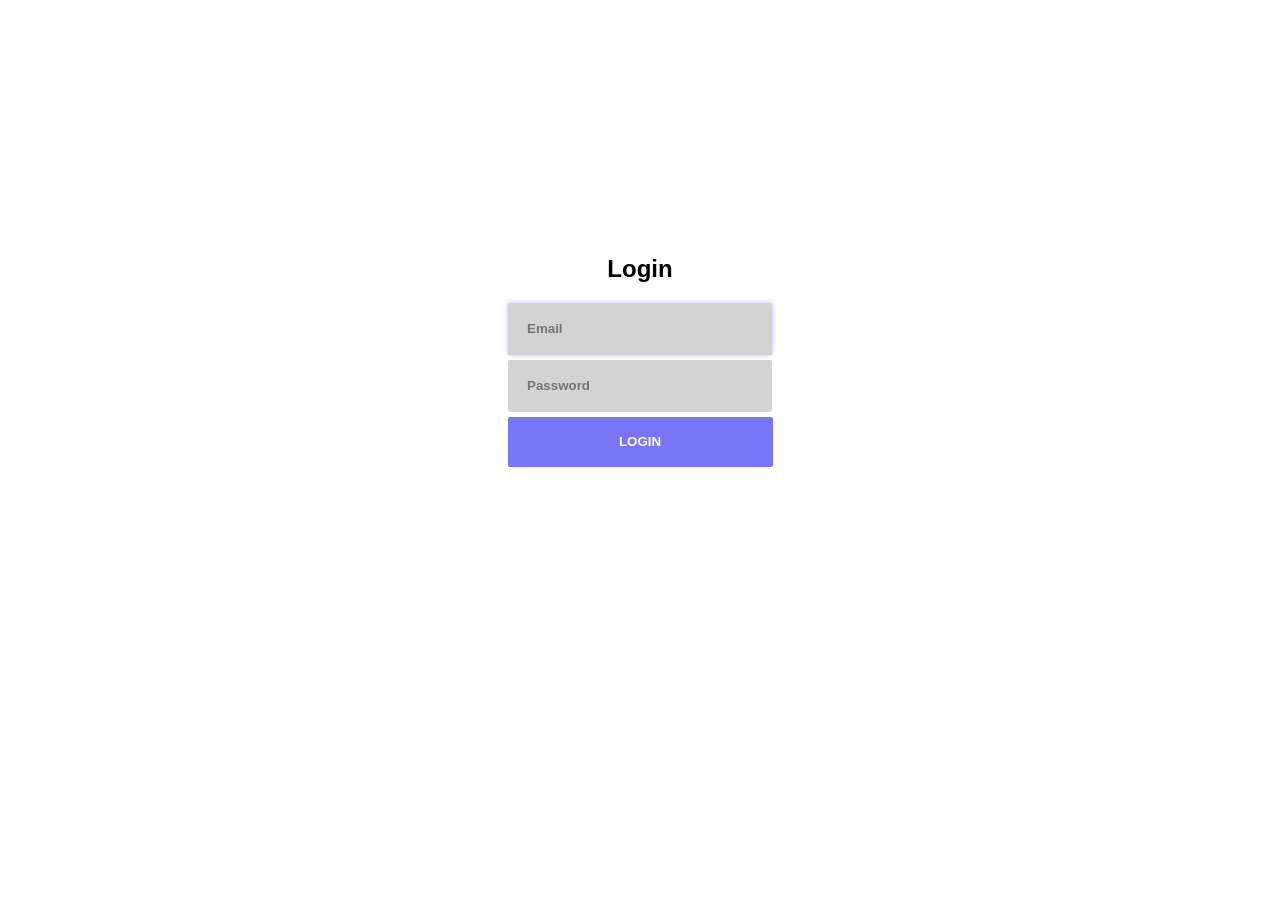
<file: index.html>
<!--Login page-->
<!DOCTYPE html>
<html lang="en">
    <head>
        <meta charset="utf-8">
        <meta name="viewport" content="width=device-width, initial-scale=1.0">
        <title>NoteHub</title>
        <link rel="stylesheet" href="styles.css">
    </head>

    <body>
        <div id="login">
            <h2>Login</h2>
            <input required id="email" type="email" placeholder="Email" autofocus autocomplete="off">
            <input required id="password" type="password" placeholder="Password">
            <button id="login-btn">LOGIN</button>
        </div>
        <script src="script.js"></script>
    </body>
</html>
</file>
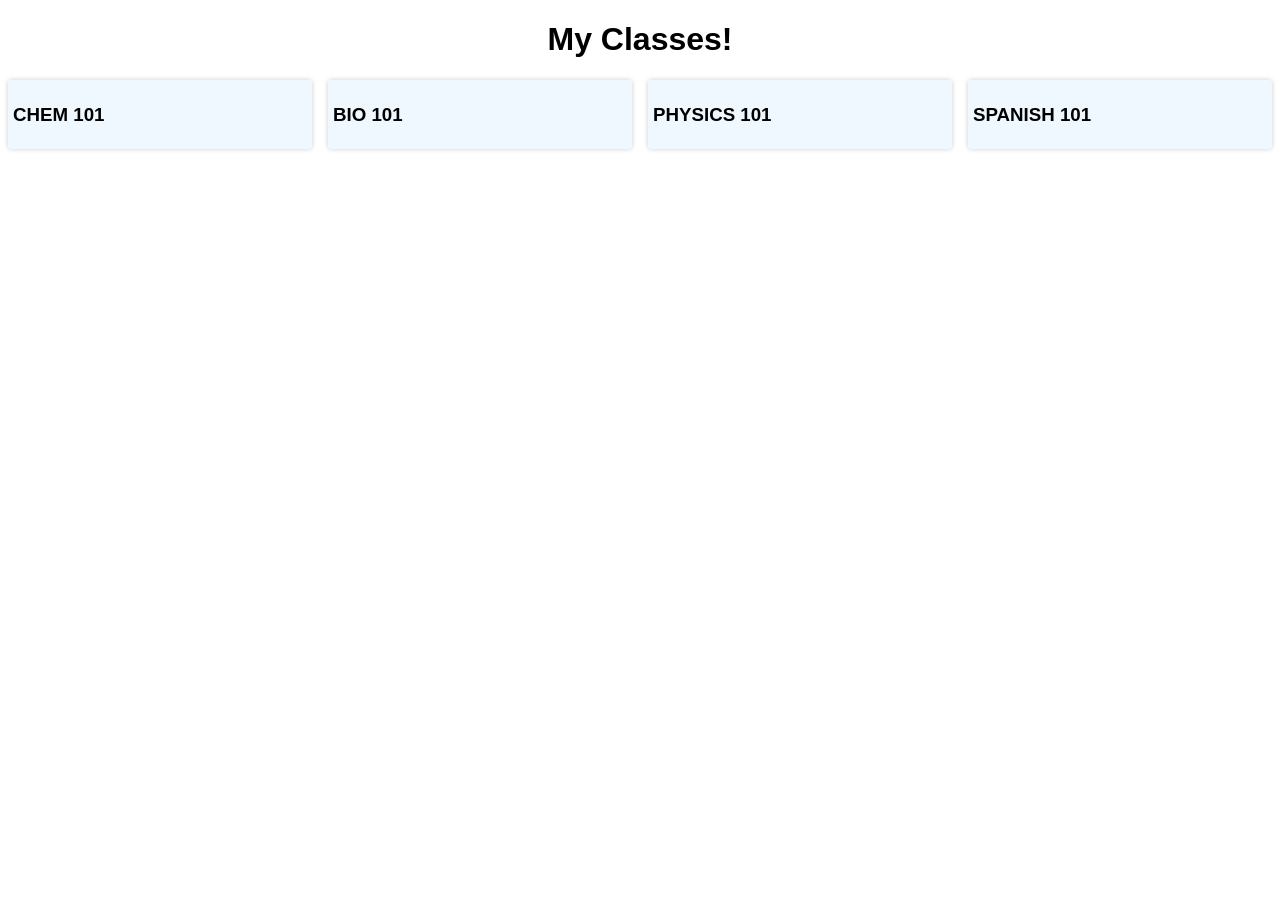
<file: classes.html>
<!DOCTYPE html>
<html lang="en">
<head>
    <meta charset="UTF-8">
    <meta name="viewport" content="width=device-width, initial-scale=1.0">
    <link rel="stylesheet" href="styles.css">
    <title>My Classes</title>
</head>
<body>
    <header>
        <h1>My Classes!</h1>
    </header>
    <div id="classes-container">
        <div id="chem" class="class-card">
            <h3>CHEM 101</h3>
        </div>
        <div id="bio" class="class-card">
            <h3>BIO 101</h3>
        </div>
        <div id="physics" class="class-card">
            <h3>PHYSICS 101</h3>
        </div>
        <div id="spanish" class="class-card">
            <h3>SPANISH 101</h3>
        </div>
    </div>
    <script src="script.js"></script>
</body>
</html>
</file>
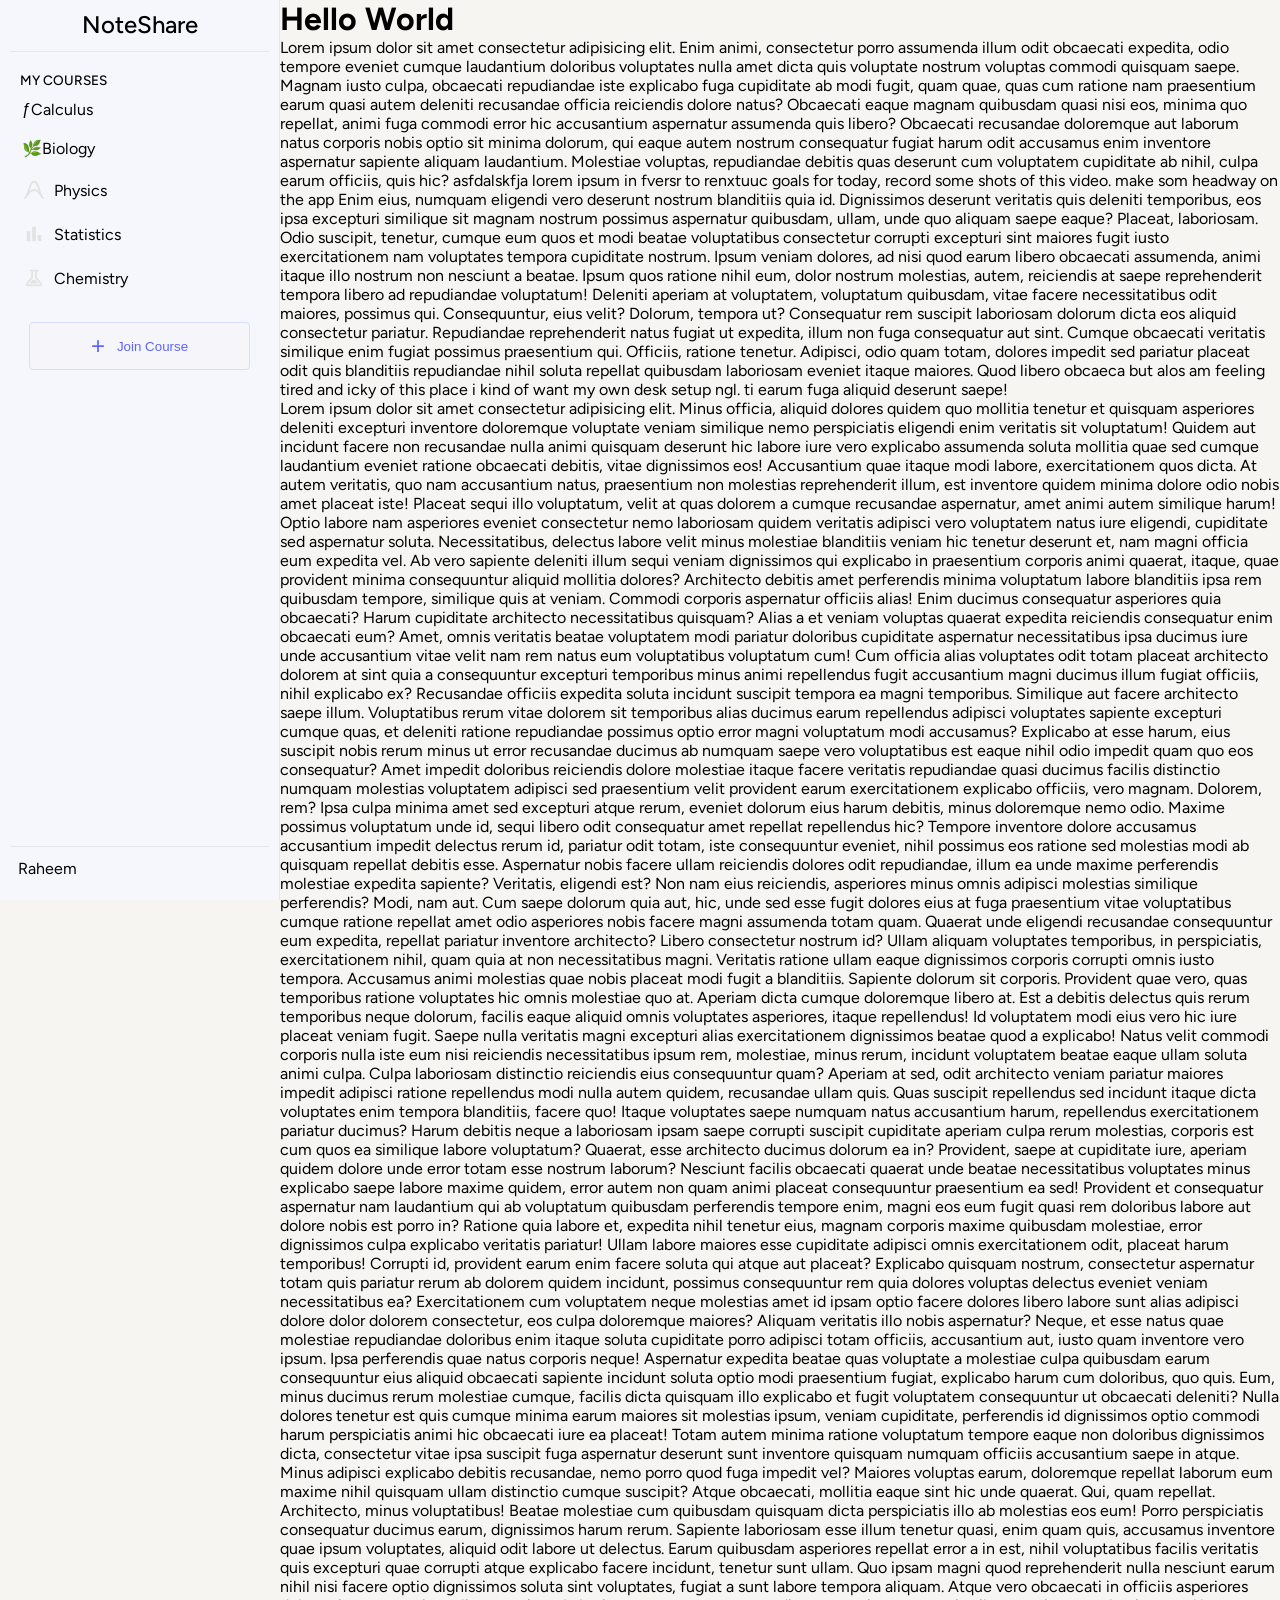
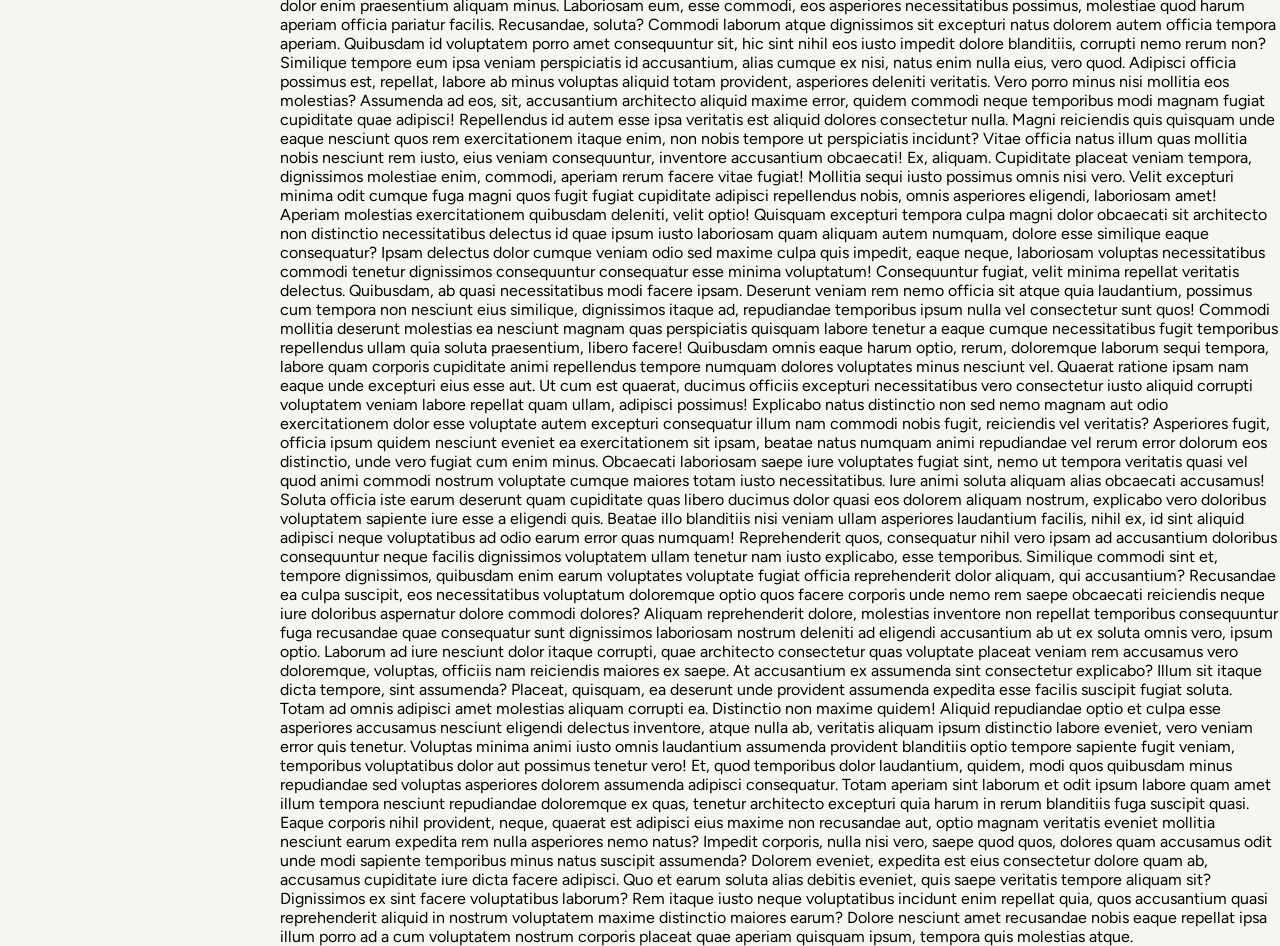
<file: html/test.html>
<html lang="en">
<head>
    <meta charset="UTF-8">
    <meta name="viewport" content="width=device-width, initial-scale=1.0">
    <link rel="stylesheet" href="../css/style2.css">
    <script type="text/javascript" src="/js/app.js" defer></script>
    <title>Document</title>
</head>
<body>
    <aside id="sidebar">
        <div class="logo">NoteShare</div>

        <nav class="sidebar-nav">
            <p class="sidebar-label">MY COURSES</p>

            <ul class="course-list">
                <li>
                    <a href="/html/calculus.html">
                    <span class="course-icon">ƒ</span>
                    <span>Calculus</span>
                    </a>
                    
                </li>
                <li>
                    <a href="/html/biology.html">
                    <span class="course-icon">🌿</span>
                    <span>Biology</span>
                    </a>
                </li>
                <li>
                    <a href="">
                    <svg xmlns="http://www.w3.org/2000/svg" height="24px" viewBox="0 -960 960 960" width="24px" fill="#e3e3e3"><path d="M481-880q81 0 126.5 61T685-680q26 63 50 140t51 155q26 75 57 141t72 113q8 9 7 21t-9 21q-8 9-19 10t-22-7q-79-62-130-138.5T639-358q-34-38-72.5-60T481-440q-47 0-85.5 22T323-358q-52 57-103 133.5T90-86q-11 8-22 7T49-89q-8-9-9-21t7-21q41-47 72-113t57-141q27-78 51-155t50-140q32-78 77.5-139T481-880Zm-71 119q-26 39-46 81-26 56-46.5 120.5T272-420q20-21 38.5-37t38.5-29q32-19 63.5-26.5T481-520q37 0 68.5 7.5T613-486q20 13 38.5 29t38.5 37q-25-75-45.5-139.5T598-680q-20-42-46-81t-71-39q-45 0-71 39Zm71 241Z"/></svg>
                    <span>Physics</span>
                    </a>
                </li>
                <li>
                    <a href="">
                    <svg xmlns="http://www.w3.org/2000/svg" height="24px" viewBox="0 -960 960 960" width="24px" fill="#e3e3e3"><path d="M640-160v-280h160v280H640Zm-240 0v-640h160v640H400Zm-240 0v-440h160v440H160Z"/></svg>
                    <span>Statistics</span>
                    </a>
                </li>
                <li>
                    <a href="">
                    <svg xmlns="http://www.w3.org/2000/svg" height="24px" viewBox="0 -960 960 960" width="24px" fill="#e3e3e3"><path d="M200-120q-51 0-72.5-45.5T138-250l222-270v-240h-40q-17 0-28.5-11.5T280-800q0-17 11.5-28.5T320-840h320q17 0 28.5 11.5T680-800q0 17-11.5 28.5T640-760h-40v240l222 270q32 39 10.5 84.5T760-120H200Zm80-120h400L544-400H416L280-240Zm-80 40h560L520-492v-268h-80v268L200-200Zm280-280Z"/></svg>
                    <span>Chemistry</span>
                    </a>
                </li>
            </ul>
        </nav>

        <button class="join-course-btn"><span class="plus-sign">+</span> Join Course</button>

        <div class="sidebar-user">Raheem</div>
    </aside>
    <main>
        <h1>Hello World</h1>
        <p>Lorem ipsum dolor sit amet consectetur adipisicing elit. Enim animi, consectetur porro assumenda illum odit obcaecati expedita, odio tempore eveniet cumque laudantium doloribus voluptates nulla amet dicta quis voluptate nostrum voluptas commodi quisquam saepe. Magnam iusto culpa, obcaecati repudiandae iste explicabo fuga cupiditate ab modi fugit, quam quae, quas cum ratione nam praesentium earum quasi autem deleniti recusandae officia reiciendis dolore natus? Obcaecati eaque magnam quibusdam quasi nisi eos, minima quo repellat, animi fuga commodi error hic accusantium aspernatur assumenda quis libero? Obcaecati recusandae doloremque aut laborum natus corporis nobis optio sit minima dolorum, qui eaque autem nostrum consequatur fugiat harum odit accusamus enim inventore aspernatur sapiente aliquam laudantium. Molestiae voluptas, repudiandae debitis quas deserunt cum voluptatem cupiditate ab nihil, culpa earum officiis, quis hic? asfdalskfja  lorem ipsum in fversr to renxtuuc goals for today, record some shots of this video. make som headway on the app Enim eius, numquam eligendi vero deserunt nostrum blanditiis quia id. Dignissimos deserunt veritatis quis deleniti temporibus, eos ipsa excepturi similique sit magnam nostrum possimus aspernatur quibusdam, ullam, unde quo aliquam saepe eaque? Placeat, laboriosam. Odio suscipit, tenetur, cumque eum quos et modi beatae voluptatibus consectetur corrupti excepturi sint maiores fugit iusto exercitationem nam voluptates tempora cupiditate nostrum. Ipsum veniam dolores, ad nisi quod earum libero obcaecati assumenda, animi itaque illo nostrum non nesciunt a beatae. Ipsum quos ratione nihil eum, dolor nostrum molestias, autem, reiciendis at saepe reprehenderit tempora libero ad repudiandae voluptatum! Deleniti aperiam at voluptatem, voluptatum quibusdam, vitae facere necessitatibus odit maiores, possimus qui. Consequuntur, eius velit? Dolorum, tempora ut? Consequatur rem suscipit laboriosam dolorum dicta eos aliquid consectetur pariatur. Repudiandae reprehenderit natus fugiat ut expedita, illum non fuga consequatur aut sint. Cumque obcaecati veritatis similique enim fugiat possimus praesentium qui. Officiis, ratione tenetur. Adipisci, odio quam totam, dolores impedit sed pariatur placeat odit quis blanditiis repudiandae nihil soluta repellat quibusdam laboriosam eveniet itaque maiores. Quod libero obcaeca but alos am feeling tired and icky of this place i kind of want my own desk setup ngl. 
            ti earum fuga aliquid deserunt saepe!</p>
        <p>Lorem ipsum dolor sit amet consectetur adipisicing elit. Minus officia, aliquid dolores quidem quo mollitia tenetur et quisquam asperiores deleniti excepturi inventore doloremque voluptate veniam similique nemo perspiciatis eligendi enim veritatis sit voluptatum! Quidem aut incidunt facere non recusandae nulla animi quisquam deserunt hic labore iure vero explicabo assumenda soluta mollitia quae sed cumque laudantium eveniet ratione obcaecati debitis, vitae dignissimos eos! Accusantium quae itaque modi labore, exercitationem quos dicta. At autem veritatis, quo nam accusantium natus, praesentium non molestias reprehenderit illum, est inventore quidem minima dolore odio nobis amet placeat iste! Placeat sequi illo voluptatum, velit at quas dolorem a cumque recusandae aspernatur, amet animi autem similique harum! Optio labore nam asperiores eveniet consectetur nemo laboriosam quidem veritatis adipisci vero voluptatem natus iure eligendi, cupiditate sed aspernatur soluta. Necessitatibus, delectus labore velit minus molestiae blanditiis veniam hic tenetur deserunt et, nam magni officia eum expedita vel. Ab vero sapiente deleniti illum sequi veniam dignissimos qui explicabo in praesentium corporis animi quaerat, itaque, quae provident minima consequuntur aliquid mollitia dolores? Architecto debitis amet perferendis minima voluptatum labore blanditiis ipsa rem quibusdam tempore, similique quis at veniam. Commodi corporis aspernatur officiis alias! Enim ducimus consequatur asperiores quia obcaecati? Harum cupiditate architecto necessitatibus quisquam? Alias a et veniam voluptas quaerat expedita reiciendis consequatur enim obcaecati eum? Amet, omnis veritatis beatae voluptatem modi pariatur doloribus cupiditate aspernatur necessitatibus ipsa ducimus iure unde accusantium vitae velit nam rem natus eum voluptatibus voluptatum cum! Cum officia alias voluptates odit totam placeat architecto dolorem at sint quia a consequuntur excepturi temporibus minus animi repellendus fugit accusantium magni ducimus illum fugiat officiis, nihil explicabo ex? Recusandae officiis expedita soluta incidunt suscipit tempora ea magni temporibus. Similique aut facere architecto saepe illum. Voluptatibus rerum vitae dolorem sit temporibus alias ducimus earum repellendus adipisci voluptates sapiente excepturi cumque quas, et deleniti ratione repudiandae possimus optio error magni voluptatum modi accusamus? Explicabo at esse harum, eius suscipit nobis rerum minus ut error recusandae ducimus ab numquam saepe vero voluptatibus est eaque nihil odio impedit quam quo eos consequatur? Amet impedit doloribus reiciendis dolore molestiae itaque facere veritatis repudiandae quasi ducimus facilis distinctio numquam molestias voluptatem adipisci sed praesentium velit provident earum exercitationem explicabo officiis, vero magnam. Dolorem, rem? Ipsa culpa minima amet sed excepturi atque rerum, eveniet dolorum eius harum debitis, minus doloremque nemo odio. Maxime possimus voluptatum unde id, sequi libero odit consequatur amet repellat repellendus hic? Tempore inventore dolore accusamus accusantium impedit delectus rerum id, pariatur odit totam, iste consequuntur eveniet, nihil possimus eos ratione sed molestias modi ab quisquam repellat debitis esse. Aspernatur nobis facere ullam reiciendis dolores odit repudiandae, illum ea unde maxime perferendis molestiae expedita sapiente? Veritatis, eligendi est? Non nam eius reiciendis, asperiores minus omnis adipisci molestias similique perferendis? Modi, nam aut. Cum saepe dolorum quia aut, hic, unde sed esse fugit dolores eius at fuga praesentium vitae voluptatibus cumque ratione repellat amet odio asperiores nobis facere magni assumenda totam quam. Quaerat unde eligendi recusandae consequuntur eum expedita, repellat pariatur inventore architecto? Libero consectetur nostrum id? Ullam aliquam voluptates temporibus, in perspiciatis, exercitationem nihil, quam quia at non necessitatibus magni. Veritatis ratione ullam eaque dignissimos corporis corrupti omnis iusto tempora. Accusamus animi molestias quae nobis placeat modi fugit a blanditiis. Sapiente dolorum sit corporis. Provident quae vero, quas temporibus ratione voluptates hic omnis molestiae quo at. Aperiam dicta cumque doloremque libero at. Est a debitis delectus quis rerum temporibus neque dolorum, facilis eaque aliquid omnis voluptates asperiores, itaque repellendus! Id voluptatem modi eius vero hic iure placeat veniam fugit. Saepe nulla veritatis magni excepturi alias exercitationem dignissimos beatae quod a explicabo! Natus velit commodi corporis nulla iste eum nisi reiciendis necessitatibus ipsum rem, molestiae, minus rerum, incidunt voluptatem beatae eaque ullam soluta animi culpa. Culpa laboriosam distinctio reiciendis eius consequuntur quam? Aperiam at sed, odit architecto veniam pariatur maiores impedit adipisci ratione repellendus modi nulla autem quidem, recusandae ullam quis. Quas suscipit repellendus sed incidunt itaque dicta voluptates enim tempora blanditiis, facere quo! Itaque voluptates saepe numquam natus accusantium harum, repellendus exercitationem pariatur ducimus? Harum debitis neque a laboriosam ipsam saepe corrupti suscipit cupiditate aperiam culpa rerum molestias, corporis est cum quos ea similique labore voluptatum? Quaerat, esse architecto ducimus dolorum ea in? Provident, saepe at cupiditate iure, aperiam quidem dolore unde error totam esse nostrum laborum? Nesciunt facilis obcaecati quaerat unde beatae necessitatibus voluptates minus explicabo saepe labore maxime quidem, error autem non quam animi placeat consequuntur praesentium ea sed! Provident et consequatur aspernatur nam laudantium qui ab voluptatum quibusdam perferendis tempore enim, magni eos eum fugit quasi rem doloribus labore aut dolore nobis est porro in? Ratione quia labore et, expedita nihil tenetur eius, magnam corporis maxime quibusdam molestiae, error dignissimos culpa explicabo veritatis pariatur! Ullam labore maiores esse cupiditate adipisci omnis exercitationem odit, placeat harum temporibus! Corrupti id, provident earum enim facere soluta qui atque aut placeat? Explicabo quisquam nostrum, consectetur aspernatur totam quis pariatur rerum ab dolorem quidem incidunt, possimus consequuntur rem quia dolores voluptas delectus eveniet veniam necessitatibus ea? Exercitationem cum voluptatem neque molestias amet id ipsam optio facere dolores libero labore sunt alias adipisci dolore dolor dolorem consectetur, eos culpa doloremque maiores? Aliquam veritatis illo nobis aspernatur? Neque, et esse natus quae molestiae repudiandae doloribus enim itaque soluta cupiditate porro adipisci totam officiis, accusantium aut, iusto quam inventore vero ipsum. Ipsa perferendis quae natus corporis neque! Aspernatur expedita beatae quas voluptate a molestiae culpa quibusdam earum consequuntur eius aliquid obcaecati sapiente incidunt soluta optio modi praesentium fugiat, explicabo harum cum doloribus, quo quis. Eum, minus ducimus rerum molestiae cumque, facilis dicta quisquam illo explicabo et fugit voluptatem consequuntur ut obcaecati deleniti? Nulla dolores tenetur est quis cumque minima earum maiores sit molestias ipsum, veniam cupiditate, perferendis id dignissimos optio commodi harum perspiciatis animi hic obcaecati iure ea placeat! Totam autem minima ratione voluptatum tempore eaque non doloribus dignissimos dicta, consectetur vitae ipsa suscipit fuga aspernatur deserunt sunt inventore quisquam numquam officiis accusantium saepe in atque. Minus adipisci explicabo debitis recusandae, nemo porro quod fuga impedit vel? Maiores voluptas earum, doloremque repellat laborum eum maxime nihil quisquam ullam distinctio cumque suscipit? Atque obcaecati, mollitia eaque sint hic unde quaerat. Qui, quam repellat. Architecto, minus voluptatibus! Beatae molestiae cum quibusdam quisquam dicta perspiciatis illo ab molestias eos eum! Porro perspiciatis consequatur ducimus earum, dignissimos harum rerum. Sapiente laboriosam esse illum tenetur quasi, enim quam quis, accusamus inventore quae ipsum voluptates, aliquid odit labore ut delectus. Earum quibusdam asperiores repellat error a in est, nihil voluptatibus facilis veritatis quis excepturi quae corrupti atque explicabo facere incidunt, tenetur sunt ullam. Quo ipsam magni quod reprehenderit nulla nesciunt earum nihil nisi facere optio dignissimos soluta sint voluptates, fugiat a sunt labore tempora aliquam. Atque vero obcaecati in officiis asperiores dolor enim praesentium aliquam minus. Laboriosam eum, esse commodi, eos asperiores necessitatibus possimus, molestiae quod harum aperiam officia pariatur facilis. Recusandae, soluta? Commodi laborum atque dignissimos sit excepturi natus dolorem autem officia tempora aperiam. Quibusdam id voluptatem porro amet consequuntur sit, hic sint nihil eos iusto impedit dolore blanditiis, corrupti nemo rerum non? Similique tempore eum ipsa veniam perspiciatis id accusantium, alias cumque ex nisi, natus enim nulla eius, vero quod. Adipisci officia possimus est, repellat, labore ab minus voluptas aliquid totam provident, asperiores deleniti veritatis. Vero porro minus nisi mollitia eos molestias? Assumenda ad eos, sit, accusantium architecto aliquid maxime error, quidem commodi neque temporibus modi magnam fugiat cupiditate quae adipisci! Repellendus id autem esse ipsa veritatis est aliquid dolores consectetur nulla. Magni reiciendis quis quisquam unde eaque nesciunt quos rem exercitationem itaque enim, non nobis tempore ut perspiciatis incidunt? Vitae officia natus illum quas mollitia nobis nesciunt rem iusto, eius veniam consequuntur, inventore accusantium obcaecati! Ex, aliquam. Cupiditate placeat veniam tempora, dignissimos molestiae enim, commodi, aperiam rerum facere vitae fugiat! Mollitia sequi iusto possimus omnis nisi vero. Velit excepturi minima odit cumque fuga magni quos fugit fugiat cupiditate adipisci repellendus nobis, omnis asperiores eligendi, laboriosam amet! Aperiam molestias exercitationem quibusdam deleniti, velit optio! Quisquam excepturi tempora culpa magni dolor obcaecati sit architecto non distinctio necessitatibus delectus id quae ipsum iusto laboriosam quam aliquam autem numquam, dolore esse similique eaque consequatur? Ipsam delectus dolor cumque veniam odio sed maxime culpa quis impedit, eaque neque, laboriosam voluptas necessitatibus commodi tenetur dignissimos consequuntur consequatur esse minima voluptatum! Consequuntur fugiat, velit minima repellat veritatis delectus. Quibusdam, ab quasi necessitatibus modi facere ipsam. Deserunt veniam rem nemo officia sit atque quia laudantium, possimus cum tempora non nesciunt eius similique, dignissimos itaque ad, repudiandae temporibus ipsum nulla vel consectetur sunt quos! Commodi mollitia deserunt molestias ea nesciunt magnam quas perspiciatis quisquam labore tenetur a eaque cumque necessitatibus fugit temporibus repellendus ullam quia soluta praesentium, libero facere! Quibusdam omnis eaque harum optio, rerum, doloremque laborum sequi tempora, labore quam corporis cupiditate animi repellendus tempore numquam dolores voluptates minus nesciunt vel. Quaerat ratione ipsam nam eaque unde excepturi eius esse aut. Ut cum est quaerat, ducimus officiis excepturi necessitatibus vero consectetur iusto aliquid corrupti voluptatem veniam labore repellat quam ullam, adipisci possimus! Explicabo natus distinctio non sed nemo magnam aut odio exercitationem dolor esse voluptate autem excepturi consequatur illum nam commodi nobis fugit, reiciendis vel veritatis? Asperiores fugit, officia ipsum quidem nesciunt eveniet ea exercitationem sit ipsam, beatae natus numquam animi repudiandae vel rerum error dolorum eos distinctio, unde vero fugiat cum enim minus. Obcaecati laboriosam saepe iure voluptates fugiat sint, nemo ut tempora veritatis quasi vel quod animi commodi nostrum voluptate cumque maiores totam iusto necessitatibus. Iure animi soluta aliquam alias obcaecati accusamus! Soluta officia iste earum deserunt quam cupiditate quas libero ducimus dolor quasi eos dolorem aliquam nostrum, explicabo vero doloribus voluptatem sapiente iure esse a eligendi quis. Beatae illo blanditiis nisi veniam ullam asperiores laudantium facilis, nihil ex, id sint aliquid adipisci neque voluptatibus ad odio earum error quas numquam! Reprehenderit quos, consequatur nihil vero ipsam ad accusantium doloribus consequuntur neque facilis dignissimos voluptatem ullam tenetur nam iusto explicabo, esse temporibus. Similique commodi sint et, tempore dignissimos, quibusdam enim earum voluptates voluptate fugiat officia reprehenderit dolor aliquam, qui accusantium? Recusandae ea culpa suscipit, eos necessitatibus voluptatum doloremque optio quos facere corporis unde nemo rem saepe obcaecati reiciendis neque iure doloribus aspernatur dolore commodi dolores? Aliquam reprehenderit dolore, molestias inventore non repellat temporibus consequuntur fuga recusandae quae consequatur sunt dignissimos laboriosam nostrum deleniti ad eligendi accusantium ab ut ex soluta omnis vero, ipsum optio. Laborum ad iure nesciunt dolor itaque corrupti, quae architecto consectetur quas voluptate placeat veniam rem accusamus vero doloremque, voluptas, officiis nam reiciendis maiores ex saepe. At accusantium ex assumenda sint consectetur explicabo? Illum sit itaque dicta tempore, sint assumenda? Placeat, quisquam, ea deserunt unde provident assumenda expedita esse facilis suscipit fugiat soluta. Totam ad omnis adipisci amet molestias aliquam corrupti ea. Distinctio non maxime quidem! Aliquid repudiandae optio et culpa esse asperiores accusamus nesciunt eligendi delectus inventore, atque nulla ab, veritatis aliquam ipsum distinctio labore eveniet, vero veniam error quis tenetur. Voluptas minima animi iusto omnis laudantium assumenda provident blanditiis optio tempore sapiente fugit veniam, temporibus voluptatibus dolor aut possimus tenetur vero! Et, quod temporibus dolor laudantium, quidem, modi quos quibusdam minus repudiandae sed voluptas asperiores dolorem assumenda adipisci consequatur. Totam aperiam sint laborum et odit ipsum labore quam amet illum tempora nesciunt repudiandae doloremque ex quas, tenetur architecto excepturi quia harum in rerum blanditiis fuga suscipit quasi. Eaque corporis nihil provident, neque, quaerat est adipisci eius maxime non recusandae aut, optio magnam veritatis eveniet mollitia nesciunt earum expedita rem nulla asperiores nemo natus? Impedit corporis, nulla nisi vero, saepe quod quos, dolores quam accusamus odit unde modi sapiente temporibus minus natus suscipit assumenda? Dolorem eveniet, expedita est eius consectetur dolore quam ab, accusamus cupiditate iure dicta facere adipisci. Quo et earum soluta alias debitis eveniet, quis saepe veritatis tempore aliquam sit? Dignissimos ex sint facere voluptatibus laborum? Rem itaque iusto neque voluptatibus incidunt enim repellat quia, quos accusantium quasi reprehenderit aliquid in nostrum voluptatem maxime distinctio maiores earum? Dolore nesciunt amet recusandae nobis eaque repellat ipsa illum porro ad a cum voluptatem nostrum corporis placeat quae aperiam quisquam ipsum, tempora quis molestias atque.</p>
    </main>
</body>
</html>
</file>
<file: styles.css>
body {
    font-family: Arial, Helvetica, sans-serif;
}

header h1 {
    text-align: center;
}

#login {
    background-color: white;
    border-radius: 7px;
    width: 300px;
    margin: 225px auto;
    padding: 10px;
    text-align: center;
}

input {
    display: block;
    background-color: lightgray;
    border: lightgray;
    border-radius: 2px;
    width: 260px;
    height: 50px;
    margin: 5px 5px 5px 18px;
    padding-left: 10x;
    text-indent: 15px;
}

input::placeholder {
    padding-left: 2px;
    font-weight: 800;
}

input:focus {
    border-color: #7876F6;
    outline: none;
    box-shadow: 0 0 5px rgba(120, 118, 246, 0.5);
}

button {
    width: 265px;
    height: 50px;
    border: none;
    border-radius: 2px;
    background-color: #7876F6;
    color: white;
    cursor: pointer;
    font-weight: 800;
}

button:hover {
    background-color: #6A68D9;
}

.delete-btn {
    width: 100px;
    height: 50px;
    background-color: white;
    color: #6A68D9;
    margin: 5px;
}

.delete-btn:hover {
    background-color: #F5F5F5 ;
}

.edit-btn {
    width: 100px;
    height: 50px;
    background-color: white;
    color: #6A68D9;
    margin: 5px;
}

.edit-btn:hover {
    background-color: #F5F5F5 ;
}

.edit-area {
    margin: 2px;
    padding: 0;
    border: none;
    outline: none;
    border-radius: 2px;
}


#classes-container {
    display: grid;
    grid-template-columns: repeat(auto-fit, minmax(250px, 1fr));
    gap: 1rem;
}


.class-card {
    background-color: aliceblue;
    padding: 5px;
    border-radius: 3px;
    box-shadow: 0 0 5px rgba(0, 0, 0, 0.2);
    transition: transform 0.4s cubic-bezier(0.42, 0, 0.58, 1), box-shadow 0.4s cubic-bezier(0.42, 0, 0.58, 1) ;
}

.class-card:hover {
    cursor: pointer;
    transform: scale(1.01);
    box-shadow: 0 0 6px rgba(0, 0, 0, 0.4);
}

.class-heading {
    text-align: center;
}

.class-para {
    text-align: center;
}

.notesContainer {
    box-shadow: 0 0 5px rgba(0, 0, 0, 0.2);
    padding: 5px;
    border-radius: 3px;
}

.note {
    margin: 10px;
    padding: 3px;
}

.new-note-container {
   position: relative;
   width: 500px;
   margin: 0 auto;
}

.new-note-container textarea {
    width: 100%;
}

.create-btn {
    position: absolute;
    top: 5px;
    right: 2px;
    width: 75px;
    height: 25px;
}

.note-div {
    display: flex;
    justify-content: space-between;
    background-color: #7876F6;
    border-radius: 3px;
    margin: 10px;

}
</file>
<file: css/style2.css>
@import url('https://fonts.googleapis.com/css2?family=Figtree:ital,wght@0,300..900;1,300..900&family=Poppins:ital,wght@0,100;0,200;0,300;0,400;0,500;0,600;0,700;0,800;0,900;1,100;1,200;1,300;1,400;1,500;1,600;1,700;1,800;1,900&display=swap');
@import url('https://fonts.googleapis.com/css2?family=Figtree:ital,wght@0,300..900;1,300..900&family=Lora:ital,wght@0,400..700;1,400..700&family=Poppins:ital,wght@0,100;0,200;0,300;0,400;0,500;0,600;0,700;0,800;0,900;1,100;1,200;1,300;1,400;1,500;1,600;1,700;1,800;1,900&display=swap');
:root {
    --base-clr: #11121a;
    --line-clr: #42434a;
    --hover-clr: #222533;
    --text-clr: #e6e6ef;
    --accent-clr: #5e63ff;
    --btn-clr: #444af7;
    --btn-clr-hover: #2c32c4;
    --secondary-text-clr: #b0b3c1;
    --sidebar-clr: #F6F7FD;
    --border-clr: #E5E7EB;
    --accent-bg: #f5f5fa;
    --accent-border: #D8DCFF;
    --hover-clr-light: #d9dcea;
    --icon-clr: #dbe2f1;
    --del-btn-clr: #c70000;
    --hover-del-btn-clr: #610000;
    --gray-border: #E4E3E3;
    --active-course-clr: #d7ddf9; 
}

*, *::before, *::after{
    margin: 0;
    padding: 0;
    box-sizing: border-box;
}

html{
    font-family: Figtree, sans-serif;
    font-size: 16px;
}


body{
    display: grid;
    min-height: 100vh;
    grid-template-columns: clamp(150px, 25vw, 280px) 1fr;
    grid-template-rows: auto 1fr;
    grid-template-areas: 
    "sidebar main"
    "sidebar main";
    background-color: #f6f5f1;
}


aside{
    display: flex;
    flex-direction: column;
    height: 100vh;
    top: 0;
    position: sticky;
    align-self: start;
    grid-area: sidebar;
    background-color: var(--sidebar-clr);
    padding: 0.625rem;
    border-right: solid 1px var(--border-clr);
}


#sidebar ul{
    list-style: none;
    display: flex;
    flex-direction: column;
    gap: 0.25rem;
}


#sidebar a{
    text-decoration: none;
    color: black;
    border-radius: .5em;
    display: flex;
    align-items: center;
    padding: 0.5em 0.75em;
}

#sidebar a:hover{
    background-color: var(--hover-clr-light);
}


#sidebar ul li.active a{
    background-color: var(--active-course-clr);
}

#sidebar ul li.active a svg{
    fill: var(--accent-clr);
}

#sidebar ul li svg{
    width: 1.5rem;
    height: 1.5rem;
    border-radius: 0.25rem;
    text-align: center;
    padding: 1px;
    margin-right: 0.5rem;
}

.notes-container-heading{
    margin-top: 1em;
}

.notes-container{
    display: grid;
    grid-template-columns: repeat(auto-fit, minmax(300px, 1fr));
    gap: 1.2rem;
}

.note-card{
    border-radius: .5em;
    background-color: white;
    box-shadow: 0px 4px 10px rgba(0, 0, 0, 0.15);
    margin: 1rem 0;
    gap: 2rem;
    padding: 0.5em;
}


.edit-delete{
    display: flex;
    justify-content: space-evenly;
    border-top: 0.5px solid rgb(219, 217, 217);
    margin-top: 0.25em;
    padding: 0.5em;
}

.edit-btn, .del-btn{
    all: unset;
    display: inline-flex;
    align-items: center;
    cursor: pointer;
    font-size: 0.85rem;
    padding: 0.75rem;
}

.edit-btn svg, .del-btn svg{
    height: 15px;
    margin-right: 0.4em;
    
}

.edit-btn{
    color: var(--accent-clr)
}

.del-btn{
    color: var(--del-btn-clr);
}

.del-btn:hover{
    color: var(--hover-del-btn-clr);
}

.time-elapsed{
    font-size: 0.85rem;
    color: gray;
    margin-bottom: 0.65em;
}

.sidebar-label {
    color: black;
    font-size: 0.85rem;
    font-weight: 500;
    margin-left: 0.625rem;
    margin-bottom: 0.25rem;
}

.join-course-btn {
    display: flex;
    align-items: center;
    justify-content: center;
    background-color: var(--accent-bg);
    color: var(--accent-clr);
    border-radius: 0.25rem;
    min-height: 3rem;
    width: 85%;
    border: 1px solid var(--accent-border);
    margin: 1.5rem auto;
    padding: 0.5em 1em;
    font-weight: 500;
}

.plus-sign {
    font-size: 1.5rem;
    margin-right: 0.5em;
    color: var(--accent-clr);
}

.join-course-btn:hover {
    background-color: var(--hover-clr-light);
    color: var(--accent-clr);
    cursor: pointer;
}

.sidebar-user {
    display: flex;
    align-items: center;
    color: black;
    margin-top: auto;
    padding: 0.75rem 0.5rem;
    border-top: 1px solid var(--border-clr);
}

.logo {
    color: black;
    font-size: 1.5rem;
    font-weight: 500;
    text-align: center;
    border-bottom: solid var(--border-clr) 1px;
    padding-bottom: 0.75rem;
    margin-bottom: 1.25rem;
}

.course-name {
    font-size: 0.8rem;
}


.active{
    background-color: var(--active-course-clr);
    fill: var(--accent-clr);
    border-radius: .5em;
    font-weight: 600;
}

.user-icon img {
    width: 100%;
    height: 100%;
    object-fit: cover;
    object-position: bottom;
}

.user-icon {
    width: 2.5rem;
    height: 2.5rem;
    overflow: hidden;
    border-radius: 50%;
    flex-shrink: 0;
}

.user-email {
    font-size: 0.7rem;
    color: var(--secondary-text-clr);
}

.username {
    font-size: 0.9rem;
    font-weight: 500;
}

#user-info {
    padding-left: 0.5rem;
    min-width: 0;
}

#user-info p {
    overflow: hidden;
    text-overflow: ellipsis;
    white-space: nowrap;
}

.course-header {
    display: flex;
    align-items: center;
    justify-content: space-between;
    padding-left: 24px;
    padding-right: 10px;
    padding-bottom: 12px;
    padding-top: 12px;
    position: sticky;
    top: 0;
    border-bottom: 1px solid #00000012;
    background-color: #f6f5f1;
    z-index: 100;

}

.search-bar-container {
    display: flex;
    justify-content: space-between;
    position: relative;
    gap: 1.25rem;
}

.search-bar input{
    border-radius: 8px;
    border: 0.5px solid var(--gray-border);
    width: 250px;
    height: 32px;
    padding: 0.7em;
    padding-left: 2.5em;
    box-shadow: 0px 1px 4px 0px rgba(0, 0, 0, 0.1);

}

.search-bar .search-icon {
    position: absolute;
    left: 12px;
    top: 5px;
    color: #6b6b6b;
}

.new-note-container{
    border-radius: 5px;
    border: 0.5px solid  var(--gray-border);
    box-shadow: 0px 1px 3px rgba(0, 0, 0, 0.15);
    margin-top: 1rem;
    padding: 1em;
}

.textarea-container{
    position: relative;
}

.textarea-container textarea{
    font-family: inherit;
    border-radius: 5px;
    border: 0.7px solid  var(--gray-border);
    resize: none;
    padding: 0.7em;
    padding-bottom: 3.5rem;
    width: 100%;
    box-sizing: border-box;
    margin-top: 0.75rem;
}

.textarea-container button{
    position: absolute;
    bottom: 10px;
    right: 15px;
    padding: 0.6em;
    background-color: var(--btn-clr);
    border-radius: 4px;
    border: none;
    color: white;
    cursor: pointer;
    transition: background-color 0.3s ease; 
}

.textarea-container button:hover{
    background-color: var(--btn-clr-hover);
}

.title-container input{
    font-family: inherit;
    border-radius: 5px;
    border: 0.7px solid  var(--gray-border);
    resize: none;
    padding: 0.7em;
    padding-bottom: 0.75em;
    width: 100%;
    box-sizing: border-box;
    margin-top: 0.75rem;
}

.empty-note-msg{
    text-align: center;
    margin-top: 50px;
}

.note-content {
    color: black;
}

.empty-sidebar {
    background-color: blue;
    padding: 5px;
}

.welcome-div {
    display: flex;
    justify-content: space-between;
    padding: 12px 24px 12px 24px;
    border-bottom: 1px solid #00000012;

}

.welcome-div-content {
    display: flex;
    flex-direction: column;
    gap: 12px;
}

.welcome-date {
    border: 1px solid black;
    border-radius: 5px;
    padding: 3px;
}

.welcome-msg {
    font-size: 14px;
    color: #42434a;
}

.dashboard-heading {
    color: #7c3aed;
    font-style: none;
    letter-spacing: 0.08em;
    font-size: 12px;
    font-weight: 600;
}

.user-div {
    display: flex;
    justify-content: space-between;
    align-items: center;
    gap: 8px;
    padding-right: 16px;
}

.user-initials-avatar {
    display: flex;
    width: 28px;
    height: 28px;
    font-size: 10px;
    font-weight: 700;
    border-radius: 50%;
    background: linear-gradient(135deg, rgb(221, 214, 254) 0%, rgb(196, 181, 253) 100%);
    color: rgb(91, 33, 182);
    align-items: center;
    justify-content: center;
}

.name {
    font-size: 13px;
    font-weight: 500;
}

.greeting {
    font-family: Lora, serif;
    font-size: 30px;
    font-weight: 600;
    line-height: 1.15;
    letter-spacing: -0.025rem;
}
</file>
